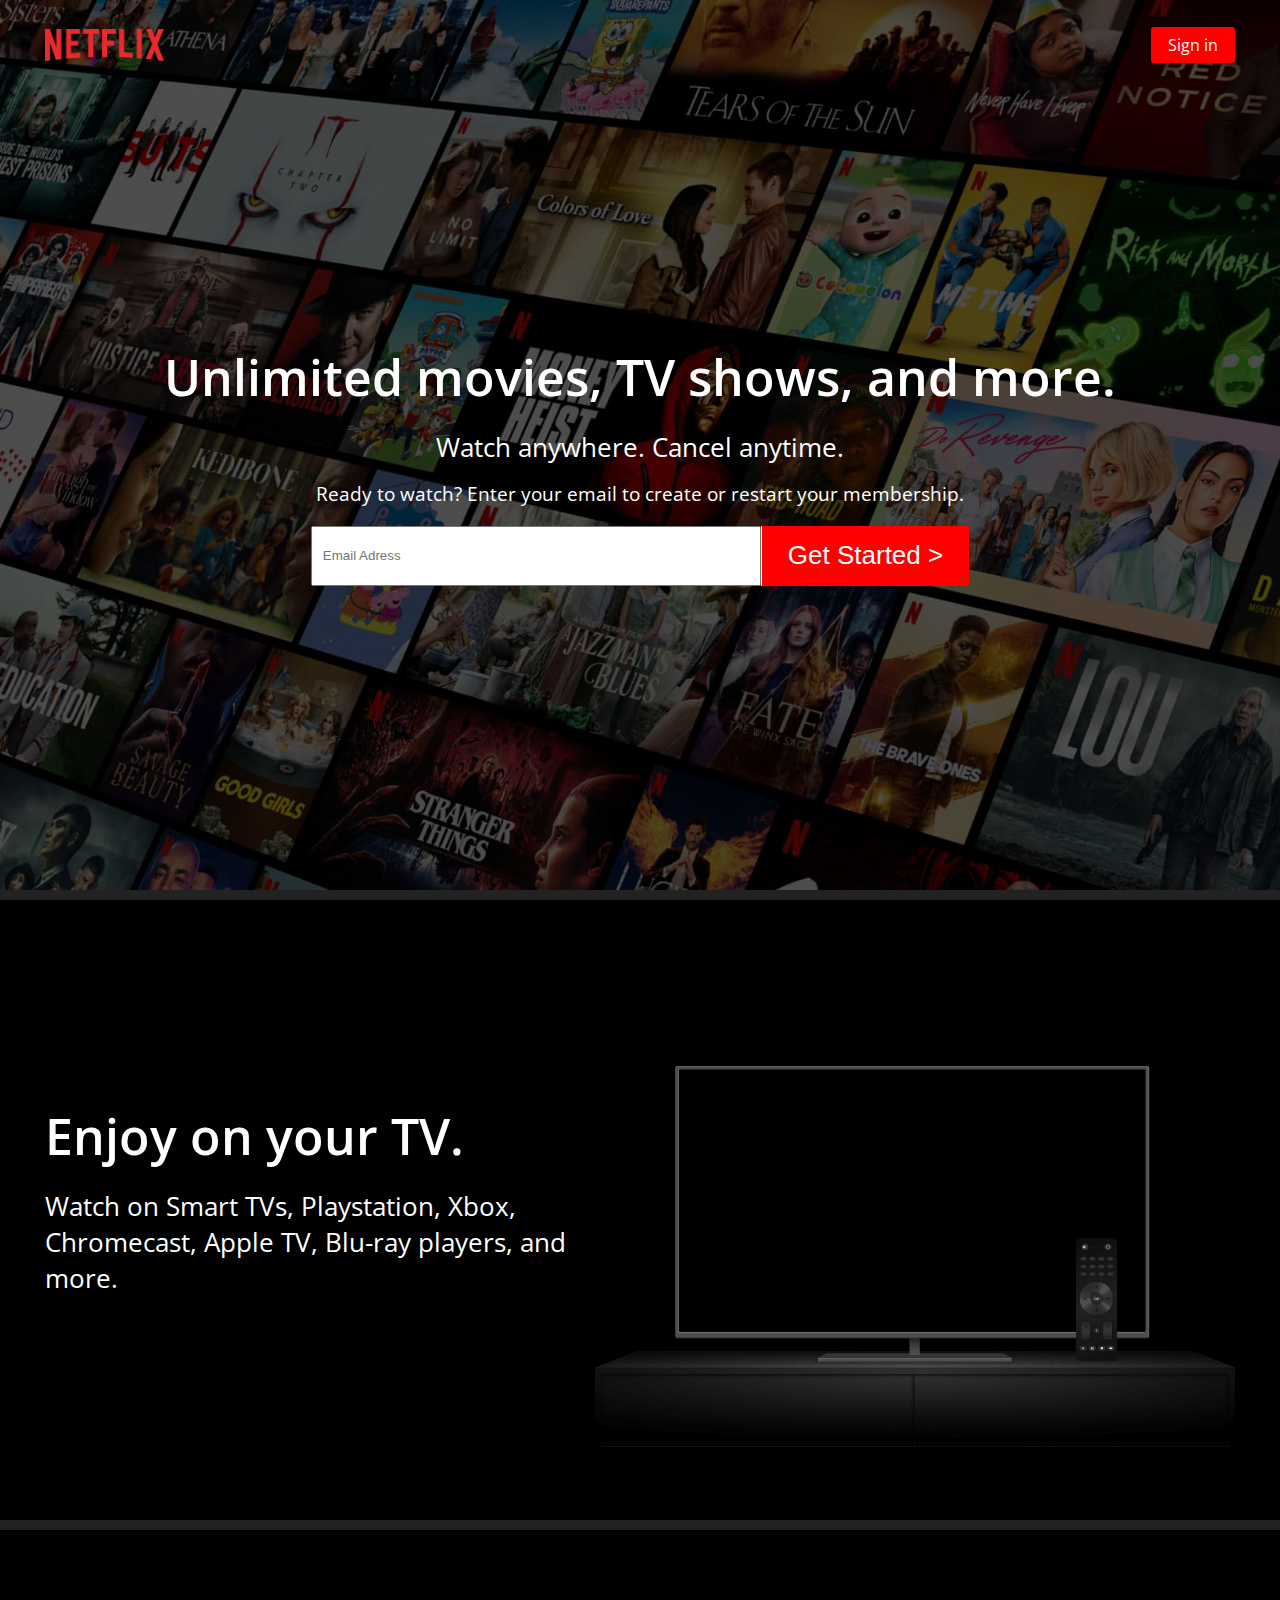
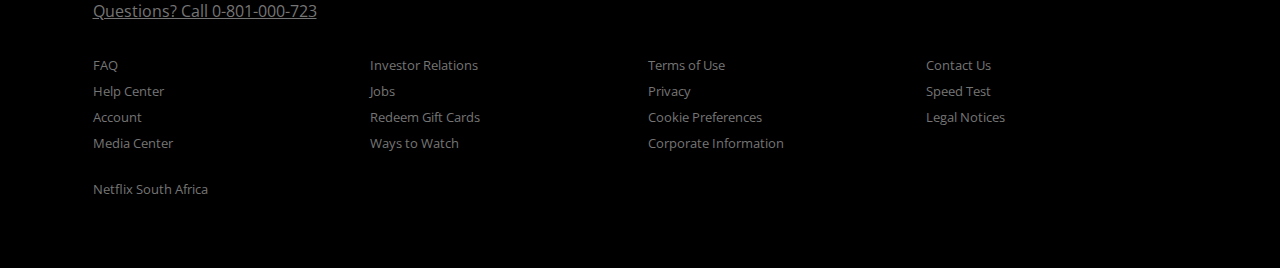
<file: index.html>
<!DOCTYPE html>
<html lang="en">
<head>
    <meta charset="UTF-8">
    <meta http-equiv="X-UA-Compatible" content="IE=edge">
    <meta name="viewport" content="width=device-width, initial-scale=1.0">
    <link rel="stylesheet" href="style.css">
    <link rel="stylesheet" href="responsive.css">
    <link rel="icon" href="./assets/favicon.avif">
    <title>Netflix </title>

    
</head>

<body>
   <div class="test">NOW IN TABLET MODE</div>

    <div class="banner-wrap">

        <div class="overlay"></div>
        <div class="navbar">
            <img src="./assets/logo.png" alt="netflix cover">
            <a href="https://www.netflix.com/za/login" target="_blank">Sign in</a>
            
        </div>
        <div class="banner-container">
            <h1 class="card-title">Unlimited movies, TV shows, and more. </h1>
            <h2 class="card-subtitle">Watch anywhere. Cancel anytime. </h2>
            
            <form>
            <h3 class="email-form-title">Ready to watch? Enter your email to create or restart your membership.</h3>
            
            <div class="get-started-form">
            <input type="text" placeholder="Email Adress">
            <button type="button">Get Started ></button>
        </div>
        </form>
        </div>
    </div>

    <div class="info-container">

        <div class="info">
            <h1 class="card-title">Enjoy on your TV.</h1>
            <p class="card-subtitle">Watch on Smart TVs, Playstation, Xbox, Chromecast, Apple TV, Blu-ray players, and more.</p>

        </div>

        <div class="tv-container">
            <video src=""></video>
        <img src="./assets/tv.png" alt="tv">
        <video autoplay="" playsinline="" muted="" loop="">
        <source src="https://assets.nflxext.com/ffe/siteui/acquisition/ourStory/fuji/desktop/video-tv-0819.m4v" type="video/mp4">
        </video>

        </div>    
    </div>
    

    

<div class="footer">
    <div class="footer-items">
       
        <div class="footer-top">
            <a href="" class="questions-title">Questions? Call 0-801-000-723</a>
        </div>
        
    <ul class="footer-links"> 
         <li id="faq-item">FAQ</li> 
         <li> Help Center </li>
         <li>Account</li>
         <li>Media Center</li>
         <li>Investor Relations</li>
         <li>Jobs</li>
         <li> Redeem Gift Cards</li>
         <li> Ways to Watch</li>
         <li>Terms of Use</li>
         <li>Privacy</li>
         <li>Cookie Preferences</li>
         <li>Corporate Information</li>
         <li>Contact Us</li>
         <li>Speed Test</li>
         <li>Legal Notices</li>
         </ul>

         <p class="footer-country">
            Netflix South Africa
         </p>

     </div>   
</div>
    
</body>
</html>
</file>
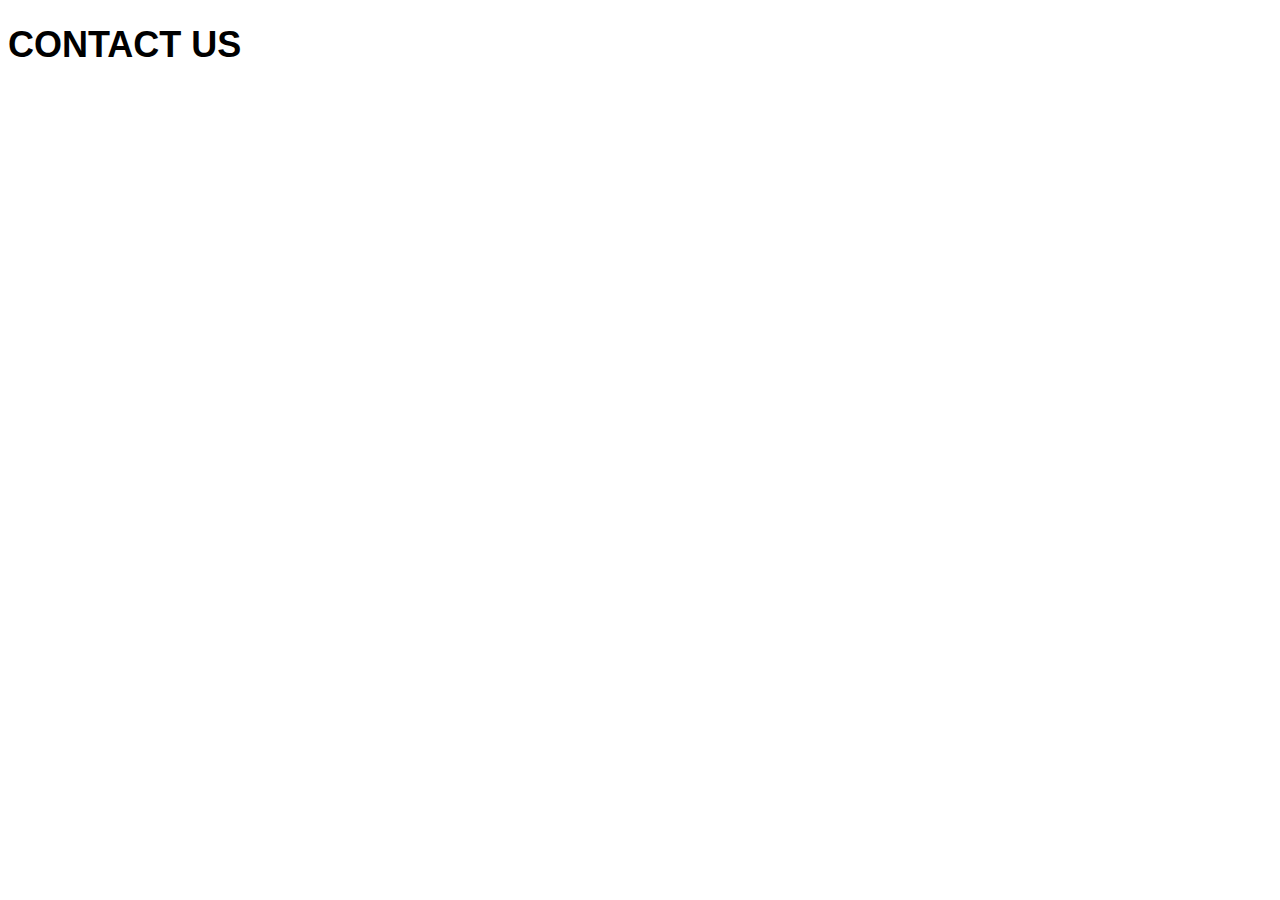
<file: contact-us/contact-us.html>
<!DOCTYPE html>
<html lang="en">
<head>
    <meta charset="UTF-8">
    <meta http-equiv="X-UA-Compatible" content="IE=edge">
    <meta name="viewport" content="width=device-width, initial-scale=1.0">
    <title>Neflix | Contact Us</title>
</head>
<body>
    <style>
        body{
            font-family: 'Open Sans',sans-serif;
        }
        h1{
            font-size: 36px;
        }
    </style>
    <h1>CONTACT US</h1>

</body>
</html>
</file>
<file: style.css>
@import url('https://fonts.googleapis.com/css2?family=Open+Sans:ital,wght@0,300;0,400;0,600;0,700;0,800;1,300;1,600;1,700&family=Roboto:ital,wght@0,100;0,300;0,400;0,500;0,700;0,900;1,100;1,300;1,400;1,500;1,700;1,900&display=swap');



*{
    box-sizing: border-box;
    margin: 0px;

}

body{ 
    font-family: 'Open Sans',sans-serif;
}

/* Fonts*/
.card-title{
    font-size: 3.125rem;
    margin-bottom: 0.5rem;
    line-height: 1.1;
    font-weight: 600;
}

.card-subtitle{
    font-size: 1.625rem;
    font-weight: 400;
    margin: 1rem 0;
}

.email-form-title{
    font: 1.2rem;
    font-weight: 400;
    padding-bottom: 20px;
}

/*BANNER WRAP*/
.banner-wrap{
    background-image: url(./assets/bgimage.jpg);
    background-size: cover;
    background-repeat: no-repeat;
    height: 100vh;
    border-bottom: 10px solid #222222;
    position: relative;
    z-index: 1;
}
.overlay{
    z-index: -1;
    height: 100%;
    width: 100%;
    background-color: black;
    opacity: 60%;
    position: absolute;
    top: 0;
}

h1{
    font-size: 3.5rem;
    color: white;
}
.navbar{
    height: 20%;
    display: flex;
    align-items: center;
    justify-content: space-between;
    height: 45px;
    margin: 0 45px;
    padding-top: 45px;
}

.navbar > img{
    height: 32px;
}
 
.navbar > a{
    padding: 7px 17px;
    color: white;
    background-color: red;
    text-decoration: none;
    border-radius: 3px;
}
.banner-container{
    color: white;
    display: flex;
    flex-direction: column;
    align-items: center ;
    justify-content: center;
    height: calc(100% - 45px);
    text-align: center;
   
}

.get-started-form{
    height: 60px;
    display: flex;
}

.get-started-form input{
    height: 100%;
    width: 450px;
    padding-left: 10px;
}
.get-started-form button{
    background-color:red ;
    color: white;
    height: 100%;
    font-size: 1.625rem;
    border: none;
    padding: 0 26px;
    border-left: 1px solid;
}

.info-container{
    
    background-color: black;
    color: white;
    position: relative;
    display: flex;
    padding: 70px 45px;
    border-bottom: 10px solid #222222;
}

.info {
    display: flex;
    flex-direction: column;
    justify-content: center;
}
.tv-container{
    position: relative;
    display: flex;
    justify-content: center;
    align-items: center;
}
.tv-container video{
    position: absolute;
    
}

.tv-container img{
    z-index: 1;
}

/* Footer styles*/

.footer{
    
    background-color: black;
}

.footer-items{
    margin: 0 47.5px;
    padding: 70px 45px;
}

.footer-top{
    margin-bottom: 30px;
}

.footer ul li, .questions-title{
    color: #757575;
}

.footer-links li{
    font-size: 13px;
    line-height: 2;
}

.footer ul li :hover {
    text-decoration: underline;
    cursor: pointer;

}
    
.questions-title:hover{
    text-decoration: underline;
    cursor: pointer;
}
    
.footer-links{
    list-style-type: none;
    columns: 4;
    padding: 0;
    
}

.footer-country{
    font-size: 13px;
    margin-top: 24px;
    color: #757575;
}

.test{
    display: none;
}
</file>
<file: responsive.css>
@media(max-width:768px) and (min-width: 480px) {
    .test{
        width: 100%;
        height: 50px;
        display: block;
        background-color: yellow;
    }

    .info-container{
        display: flex;
        flex-direction: column;
    }

    .info{
        text-align: center;
    }

    .card-subtitle{
        font-size: 1.625rem;
        font-weight: 400;
        margin: 1rem 0;
    }

    @media(min-width: 550px) and (max-width: 949px){

    } 
    
    @media(orientation: portrait), (min-width: 400px) and (max-width: 549px){

    }

    @media(min-width: 350px) and (max-width: 399px){

    }

    @media(max-width:349px){
        
    }
    
}
</file>
